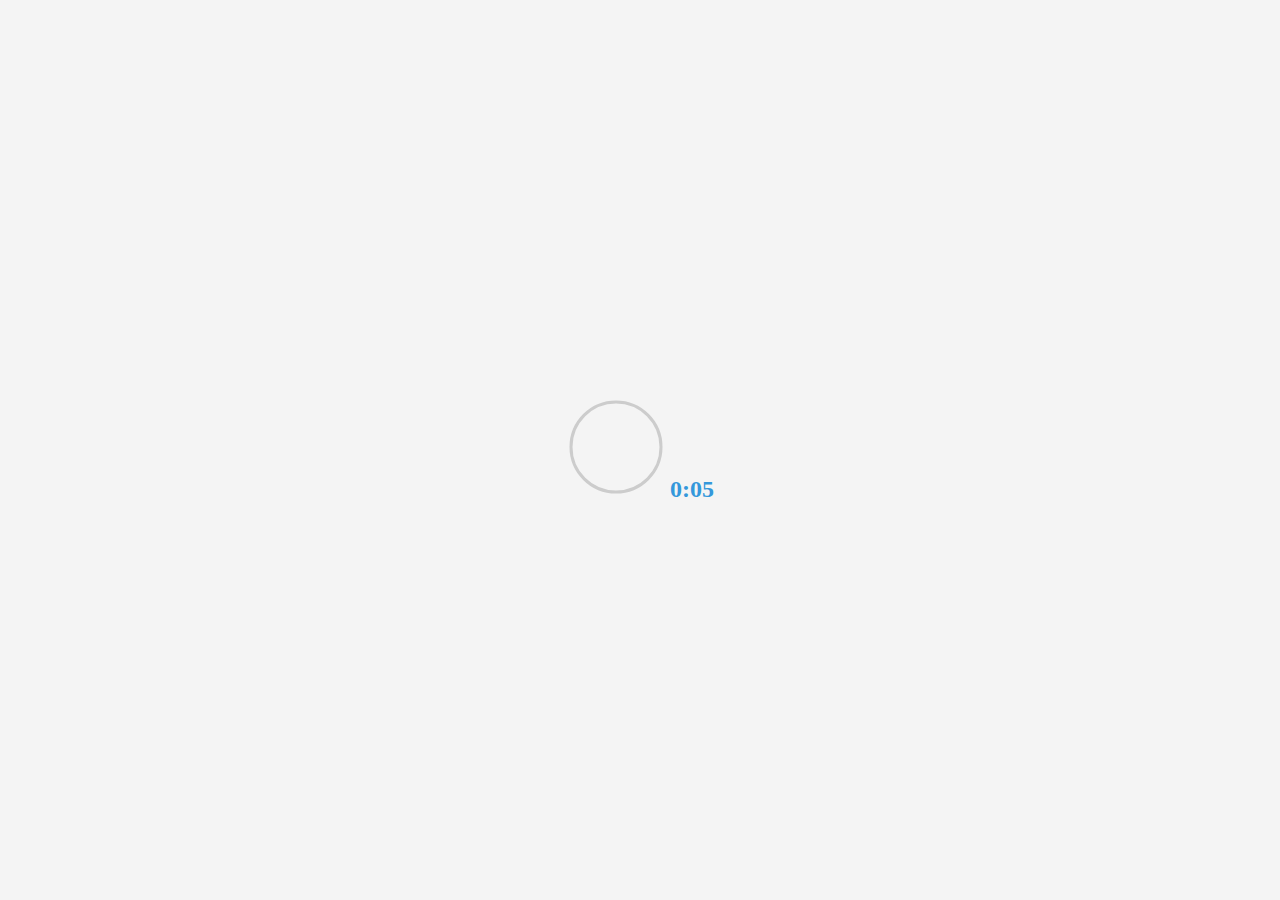
<file: html/index2.html>
<!DOCTYPE html>
<html lang="en">
<head>
    <meta charset="UTF-8">
    <meta http-equiv="X-UA-Compatible" content="IE=edge">
    <meta name="viewport" content="width=device-width, initial-scale=1.0">
    <style>
        body {
            display: flex;
            align-items: center;
            justify-content: center;
            height: 100vh;
            margin: 0;
            background-color: #f4f4f4;
        }

        .base-timer {
            text-align: center;
        }

        .base-timer__svg {
            width: 100px;
            height: 100px;
        }

        .base-timer__path-elapsed {
            fill: none;
            stroke: #ccc;
            stroke-width: 3;
        }

        .base-timer__path-remaining {
            fill: none;
            stroke-width: 3;
            stroke-linecap: round;
            animation: countdown 5s linear forwards;
        }

        @keyframes countdown {
            from {
                stroke: green;
            }
            to {
                stroke: red;
            }
        }

        .base-timer__label {
            font-size: 1.5em;
            color: #3498db;
            font-weight: bold;
        }
    </style>
    <title>Animated Countdown Timer</title>
</head>
<body>

<div class="base-timer">
    <svg class="base-timer__svg" viewBox="0 0 100 100" xmlns="http://www.w3.org/2000/svg">
        <g class="base-timer__circle">
            <circle class="base-timer__path-elapsed" cx="50" cy="50" r="45"></circle>
            <path id="base-timer-path-remaining" stroke-dasharray="283" class="base-timer__path-remaining" d="
            M 50, 50
            m -45, 0
            a 45,45 0 1,0 90,0
            a 45,45 0 1,0 -90,0
        "></path>
        </g>
    </svg>
    <span id="base-timer-label" class="base-timer__label"></span>
</div>

<script>
    const FULL_DASH_ARRAY = 283;
    const WARNING_THRESHOLD = 10;
    const ALERT_THRESHOLD = 5;

    const COLOR_CODES = {
        info: {
            color: "green"
        },
        warning: {
            color: "orange",
            threshold: WARNING_THRESHOLD
        },
        alert: {
            color: "red",
            threshold: ALERT_THRESHOLD
        }
    };

    let remainingPathColor = COLOR_CODES.info.color;
    let timerInterval;
    let timeLeft = 5;

    document.getElementById("base-timer-label").innerText = formatTime(timeLeft);

    startTimer();

    function startTimer() {
        clearInterval(timerInterval);
        timeLeft = 5;
        timerInterval = setInterval(() => {
            if (timeLeft > 0) {
                document.getElementById("base-timer-label").innerText = formatTime(timeLeft);
                setCircleDasharray();
                setRemainingPathColor(timeLeft);
                timeLeft--;
            } else if (timeLeft === 0) {
                clearInterval(timerInterval);
                startTimer();
                // domandaSuccessiva(); // Uncomment this line if needed
            }
        }, 1000);
    }

    function formatTime(time) {
        const minutes = Math.floor(time / 60);
        let seconds = time % 60;
        seconds = seconds < 10 ? `0${seconds}` : seconds;
        return `${minutes}:${seconds}`;
    }

    function setRemainingPathColor(timeLeft) {
        const { alert, warning, info } = COLOR_CODES;
        if (timeLeft <= alert.threshold) {
            document.getElementById("base-timer-path-remaining").classList.remove(warning.color);
            document.getElementById("base-timer-path-remaining").classList.add(alert.color);
        } else if (timeLeft <= warning.threshold) {
            document.getElementById("base-timer-path-remaining").classList.remove(info.color);
            document.getElementById("base-timer-path-remaining").classList.add(warning.color);
        }
    }

    function calculateTimeFraction() {
        return timeLeft / 5; // Assuming TIME_LIMIT is 5 (you can change it accordingly)
    }

    function setCircleDasharray() {
        const circleDasharray = `${(calculateTimeFraction() * FULL_DASH_ARRAY).toFixed(0)} 283`;
        document.getElementById("base-timer-path-remaining").setAttribute("stroke-dasharray", circleDasharray);
    }
</script>

</body>
</html>
</file>
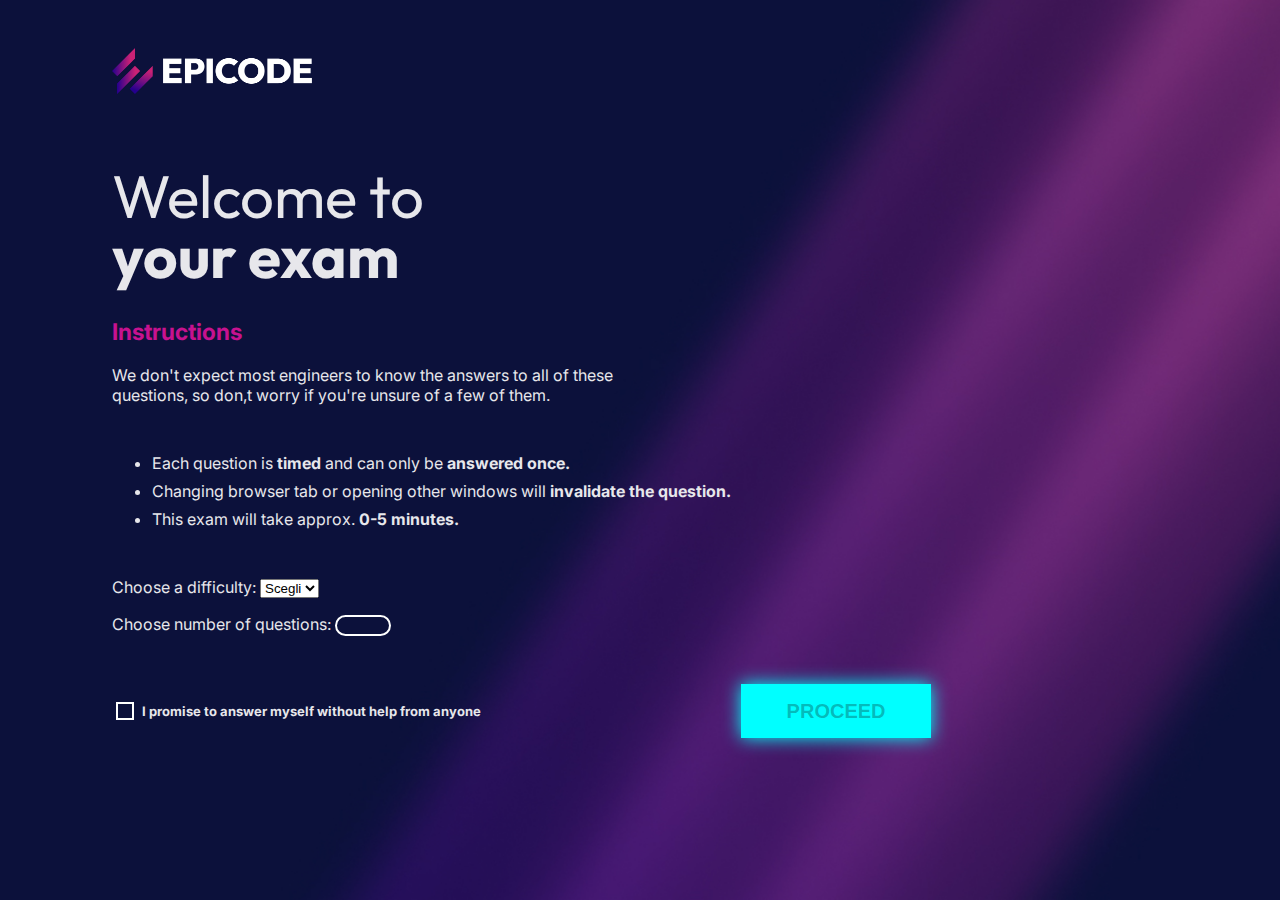
<file: html/WelcomePage.html>
<!DOCTYPE html>
<html lang="en">

<head>
    <meta charset="UTF-8">
    <meta name="viewport" content="width=device-width, initial-scale=1.0">
    <title>Epicode - Benchmark</title>
    <link rel="stylesheet" href="../css/WelcomePage.css">
</head>

<body>
    <div class="container">
        <header>
            <img src="../assets/epicode_logo.png" alt="Logo di epicode">
        </header>
        <main>
            <div id="title">
                <h1>
                    <p>Welcome to</p>
                    <p><span>your exam</span></p>
                </h1>
            </div>
            <div id="instructions">
                <h2>Instructions</h2>
                <p>We don't expect most engineers to know the answers to all of these <br> questions, so don,t worry if
                    you're unsure of a few of them.</p>
            </div>
            <div id="list">
                <ul>
                    <li>Each question is <span>timed</span> and can only be <span>answered once.</span></li>
                    <li>Changing browser tab or opening other windows will <span>invalidate the question.</span></li>
                    <li>This exam will take approx. <span>0-5 minutes.</span></li>
                </ul>
            </div>

            <label for="difficoltà">Choose a difficulty:</label>
            <select id="difficoltà" name="scelta" onchange="getValue()">
                <option value="" disabled selected hidden>Scegli</option>
                <option value="hard">Hard</option>
                <option value="easy">Easy</option>

            </select>
            <p>
                <label for="size">Choose number of questions:</label>
                <input id="size" onchange="getValue2()" type="number" min="1" max="13">
            </p>
        </main>
        <footer>
            <input type="checkbox">
            <p><span>I promise to answer myself without help from anyone</span></p>
            <button id="proceed">PROCEED</button>
        </footer>
    </div>
    <script src="../js/WelcomePage.js"></script>
</body>

</html>
</file>
<file: css/WelcomePage.css>
@import url("https://fonts.googleapis.com/css2?family=Inter:wght@100;200;300;400;500;600;700;800;900&family=Outfit:wght@100;200;300;400;500;600;700;800;900&display=swap");

body {
  background-image: url(../assets/bg.jpg);
  background-size: cover;
  color: #e7e7eb;
  font-family: "Inter", sans-serif;
}

.container {
  margin-left: 4em;
  padding: 40px;
}

/* Logo Epicode */

header img {
  width: 200px;
  height: auto;
}

h1 p {
  font-size: 60px;
  font-family: "Outfit", sans-serif;
  font-weight: 400;
  height: 0;
}

p {
  font-size: 16px;
}

h2 {
  color: #c7128f;
  font-size: 23px;
}

span {
  font-weight: bold;
}

ul {
  /*margin-top: 3em;
  margin-bottom: 3em;*/
  margin: 3em 0;
}

ul li {
  margin-bottom: 8px;
}
h2 {
  margin-top: 100px;
}

#instructions p {
  margin-top: 5px;
}

footer {
  display: flex;
  align-items: center;
  margin-top: 3em;
}

footer p {
  font-size: 13px;
  margin-left: 5px;
}
#proceed {
  margin-left: 260px;
  height: 54px;
  width: 190px;
  background-color: #00ffff;
  font-weight: bold;
  border: 0;
  font-size: 20px;
  box-shadow: #00ffff 0px 0px 18px;
  cursor: pointer;
  transition: background-color 0.5s ease, transform 0.5s ease;
}

#proceed:hover {
  background-color: #c7128f;
  transform: scale(1.1);
}
footer input {
  padding: 0.4em;
  font-size: 1.1em;
  appearance: none;
  background-color: transparent;
  color: white;
  border: 2px solid white;
  font-weight: bolder;
}

footer input:checked {
  padding: 0.4em;
  font-size: 1.1em;
  appearance: none;
  background-color: transparent;
  color: white;
  border: 2px solid white;
  font-weight: bolder;
  background-image: url("[data-uri]");
}

a {
  text-decoration: none;
  color: black;
}

#size {
  background-color: transparent;
  border: 2px solid white;
  border-radius: 20px;
  color: #c7128f;
  text-align: center;
}
</file>
